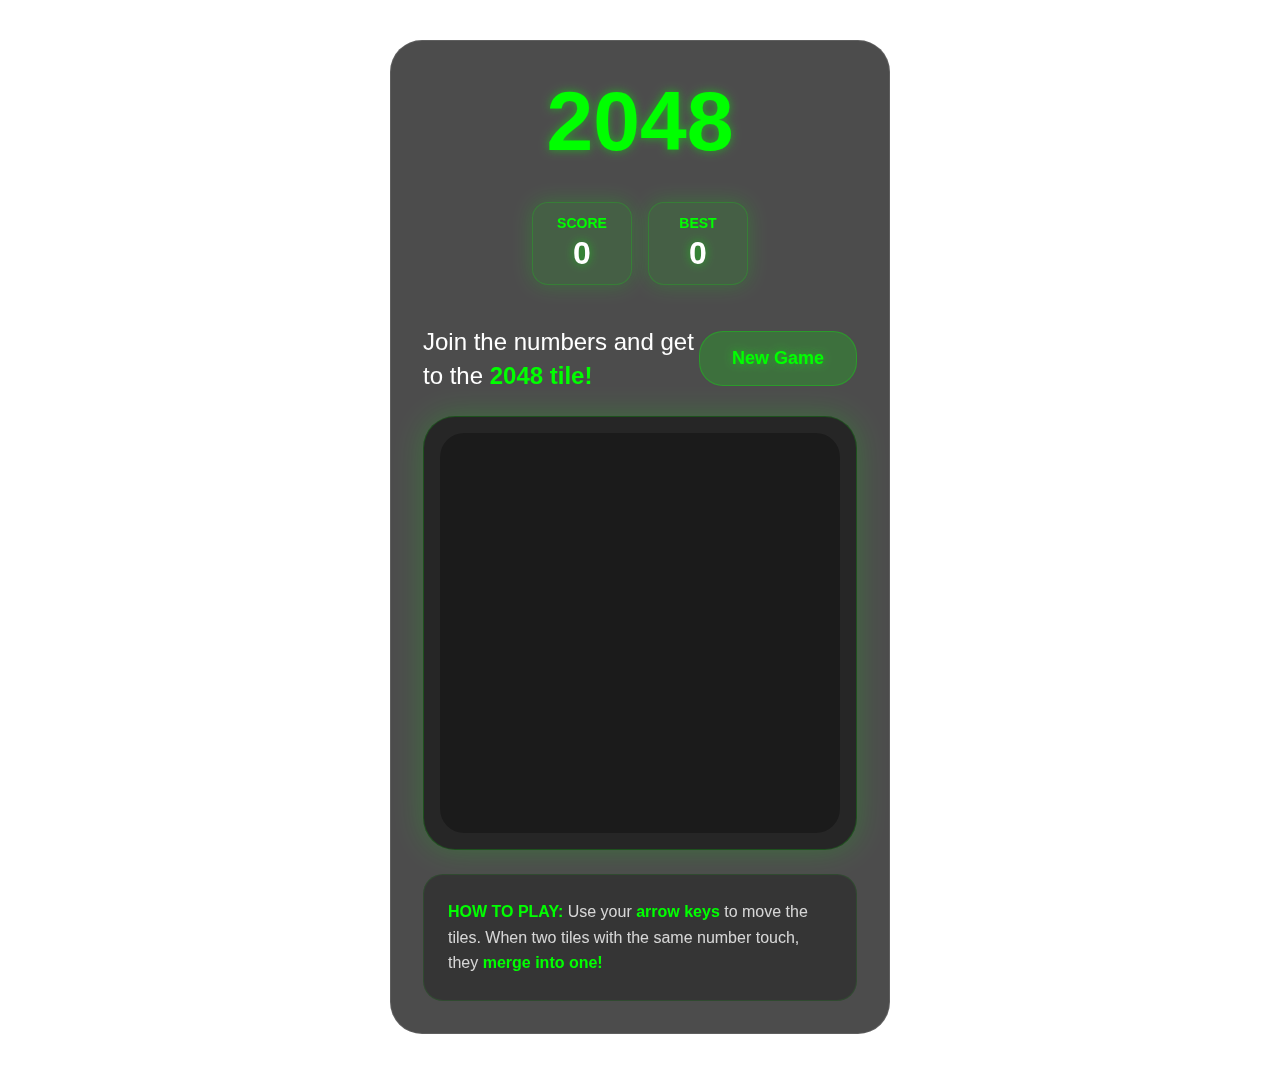
<file: web-2048/index.html>
<!DOCTYPE html>
<html lang="en">
<head>
    <meta charset="UTF-8">
    <meta name="viewport" content="width=device-width, initial-scale=1.0">
    <title>2048 Game</title>
    <link rel="stylesheet" href="style.css">
</head>
<body>
    <div class="container">
        <div class="header">
            <h1>2048</h1>
            <div class="scores-container">
                <div class="score-box">
                    <span class="score-label">SCORE</span>
                    <span id="score">0</span>
                </div>
                <div class="score-box">
                    <span class="score-label">BEST</span>
                    <span id="best-score">0</span>
                </div>
            </div>
        </div>
        <div class="above-game">
            <p class="game-intro">Join the numbers and get to the <strong>2048 tile!</strong></p>
            <button id="new-game" class="new-game-button">New Game</button>
        </div>
        <div class="game-container">
            <div class="grid-container">
                <!-- Grid cells will be generated by JavaScript -->
            </div>
        </div>
        <p class="game-explanation">
            <strong>HOW TO PLAY:</strong> Use your <strong>arrow keys</strong> to move the tiles. When two tiles with the same number touch, they <strong>merge into one!</strong>
        </p>
    </div>
    <script src="sounds.js"></script>
    <script src="script.js"></script>
</body>
</html>
</file>
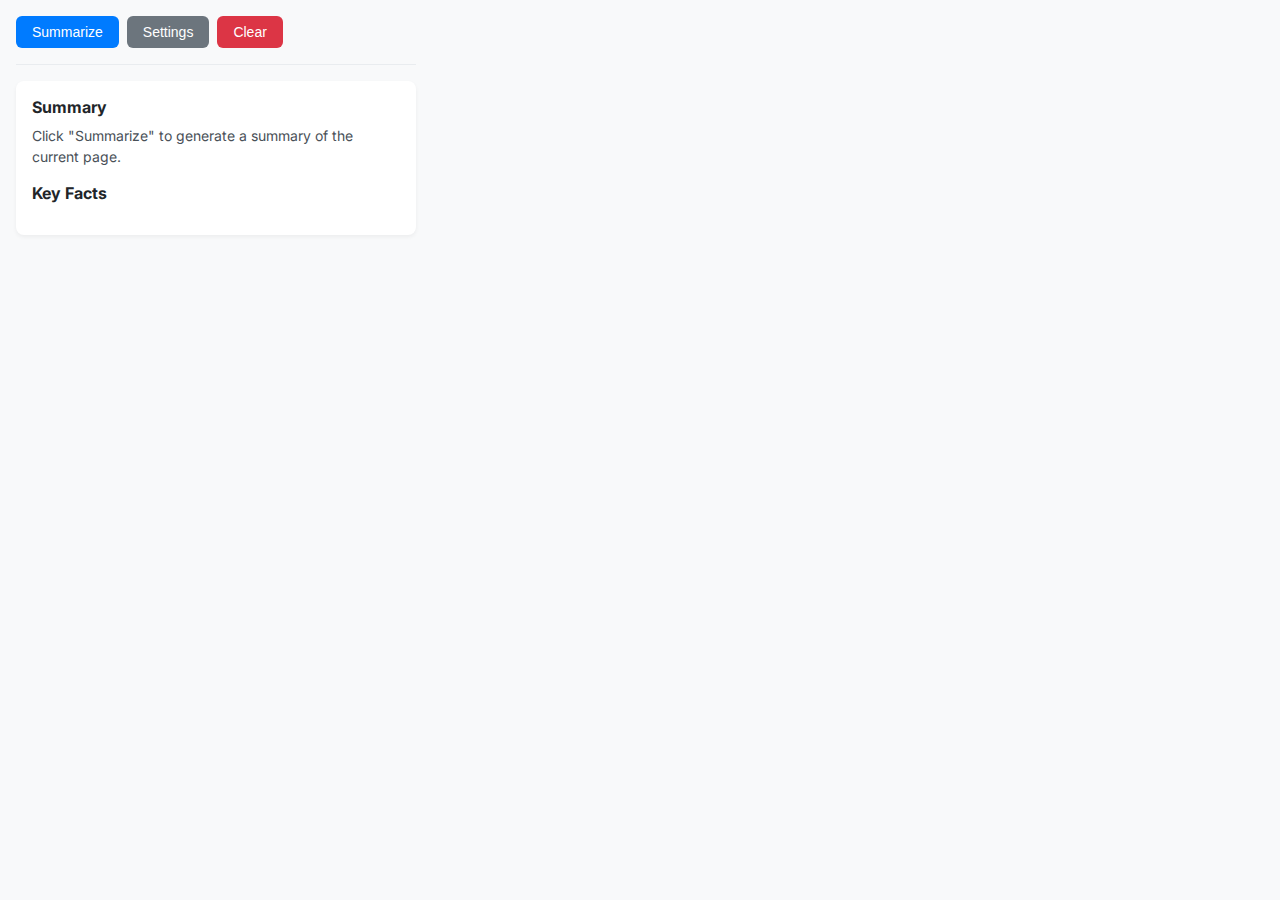
<file: chrome-summary/popup.html>
<!DOCTYPE html>
<html>
<head>
  <meta charset="UTF-8">
  <title>Web Page Summarizer</title>
  <link href="https://fonts.googleapis.com/css2?family=Inter:wght@400;500;600&display=swap" rel="stylesheet">
  <style>
    body {
      width: 400px;
      min-height: 300px;
      margin: 0;
      padding: 16px;
      font-family: 'Inter', sans-serif;
      background-color: #f8f9fa;
    }

    .header {
      display: flex;
      justify-content: space-between;
      align-items: center;
      margin-bottom: 16px;
      padding-bottom: 16px;
      border-bottom: 1px solid #e9ecef;
    }

    .button-group {
      display: flex;
      gap: 8px;
    }

    button {
      padding: 8px 16px;
      border: none;
      border-radius: 6px;
      font-size: 14px;
      font-weight: 500;
      cursor: pointer;
      transition: all 0.2s ease;
    }

    #summarizeBtn {
      background-color: #007bff;
      color: white;
    }

    #summarizeBtn:hover {
      background-color: #0056b3;
    }

    #settingsBtn {
      background-color: #6c757d;
      color: white;
    }

    #settingsBtn:hover {
      background-color: #545b62;
    }

    #clearBtn {
      background-color: #dc3545;
      color: white;
    }

    #clearBtn:hover {
      background-color: #c82333;
    }

    .content {
      background-color: white;
      border-radius: 8px;
      padding: 16px;
      box-shadow: 0 2px 4px rgba(0,0,0,0.05);
    }

    .summary-section {
      margin-bottom: 16px;
    }

    .summary-section h3 {
      margin: 0 0 8px 0;
      color: #212529;
      font-size: 16px;
    }

    .summary-content {
      color: #495057;
      font-size: 14px;
      line-height: 1.5;
    }

    .key-facts ul {
      margin: 0;
      padding-left: 20px;
    }

    .key-facts li {
      margin-bottom: 4px;
    }

    .loading {
      text-align: center;
      color: #6c757d;
      padding: 20px;
      display: none;
    }

    .spinner {
      border: 3px solid #f3f3f3;
      border-top: 3px solid #007bff;
      border-radius: 50%;
      width: 24px;
      height: 24px;
      animation: spin 1s linear infinite;
      margin: 0 auto 10px;
    }

    @keyframes spin {
      0% { transform: rotate(0deg); }
      100% { transform: rotate(360deg); }
    }
  </style>
</head>
<body>
  <div class="header">
    <div class="button-group">
      <button id="summarizeBtn">Summarize</button>
      <button id="settingsBtn">Settings</button>
      <button id="clearBtn">Clear</button>
    </div>
  </div>

  <div class="loading">
    <div class="spinner"></div>
    <p>Summarizing content...</p>
  </div>

  <div class="content">
    <div class="summary-section">
      <h3>Summary</h3>
      <div id="summaryContent" class="summary-content">
        Click "Summarize" to generate a summary of the current page.
      </div>
    </div>
    
    <div class="summary-section key-facts">
      <h3>Key Facts</h3>
      <div id="keyFactsContent" class="summary-content">
        <ul id="keyFactsList">
        </ul>
      </div>
    </div>
  </div>

  <script src="popup.js"></script>
</body>
</html>
</file>
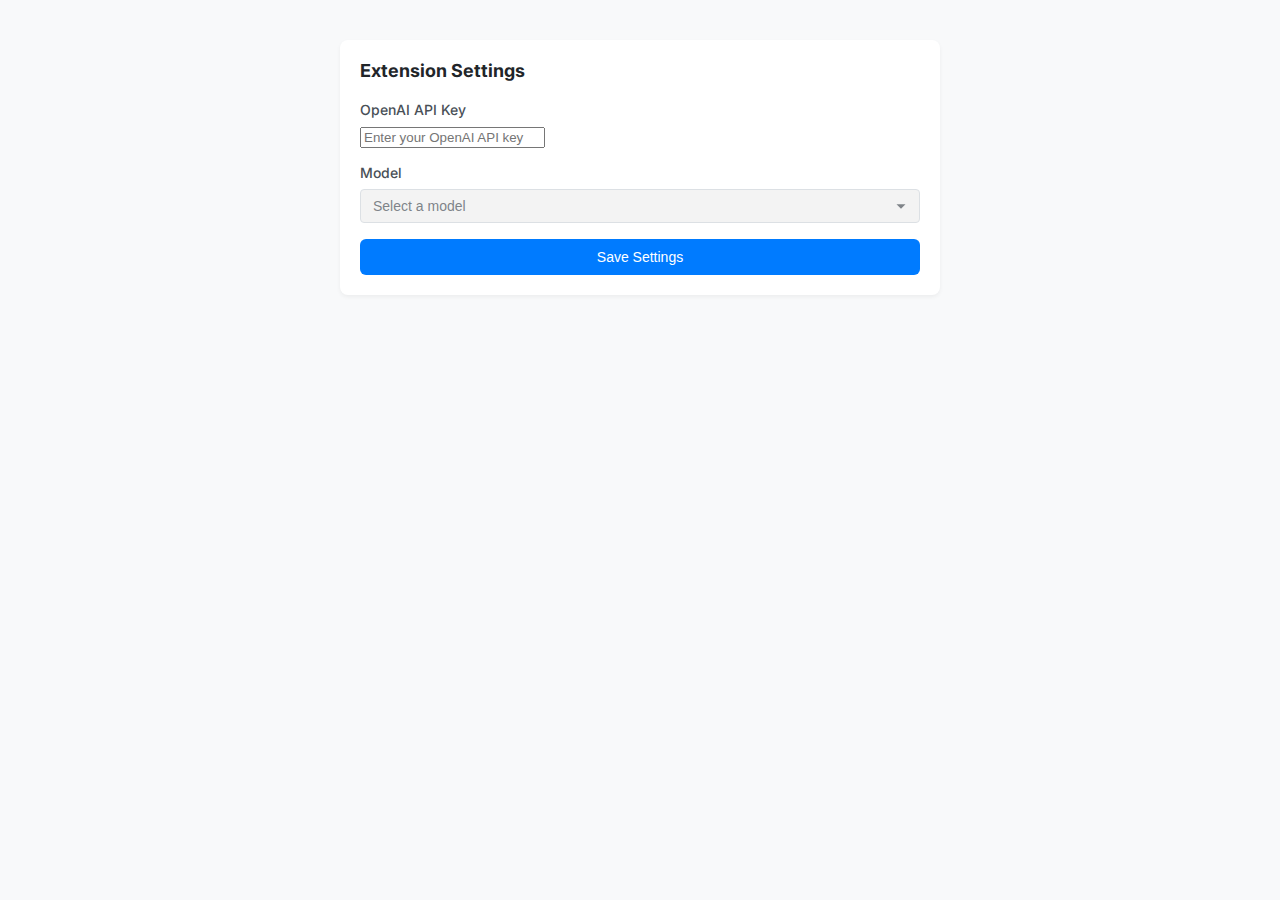
<file: chrome-summary/settings.html>
<!DOCTYPE html>
<html>
<head>
  <meta charset="UTF-8">
  <title>Settings - Web Page Summarizer</title>
  <link href="https://fonts.googleapis.com/css2?family=Inter:wght@400;500;600&display=swap" rel="stylesheet">
  <style>
    body {
      width: 100%;
      max-width: 600px;
      margin: 20px auto;
      padding: 20px;
      font-family: 'Inter', sans-serif;
      background-color: #f8f9fa;
    }

    .container {
      background-color: white;
      border-radius: 8px;
      padding: 20px;
      box-shadow: 0 2px 4px rgba(0,0,0,0.05);
    }

    h2 {
      margin: 0 0 20px 0;
      color: #212529;
      font-size: 18px;
    }

    .form-group {
      margin-bottom: 16px;
    }

    label {
      display: block;
      margin-bottom: 8px;
      color: #495057;
      font-size: 14px;
      font-weight: 500;
    }

    input[type="text"],
    select {
      width: 100%;
      padding: 8px 12px;
      border: 1px solid #ced4da;
      border-radius: 4px;
      font-size: 14px;
      color: #495057;
      box-sizing: border-box;
    }

    input[type="text"]:focus,
    select:focus {
      border-color: #80bdff;
      outline: 0;
      box-shadow: 0 0 0 0.2rem rgba(0,123,255,.25);
    }

    select {
      appearance: none;
      background-image: url("data:image/svg+xml,%3Csvg xmlns='http://www.w3.org/2000/svg' width='12' height='12' fill='%23495057' viewBox='0 0 16 16'%3E%3Cpath d='M8 11.5l-6-6h12z'/%3E%3C/svg%3E");
      background-repeat: no-repeat;
      background-position: right 12px center;
      padding-right: 36px;
    }

    button {
      width: 100%;
      padding: 10px 16px;
      border: none;
      border-radius: 6px;
      font-size: 14px;
      font-weight: 500;
      cursor: pointer;
      transition: all 0.2s ease;
      background-color: #007bff;
      color: white;
    }

    button:hover {
      background-color: #0056b3;
    }

    button:disabled {
      background-color: #6c757d;
      cursor: not-allowed;
    }

    .status {
      margin-top: 16px;
      padding: 12px;
      border-radius: 4px;
      font-size: 14px;
      display: none;
    }

    .status.success {
      background-color: #d4edda;
      color: #155724;
      border: 1px solid #c3e6cb;
    }

    .status.error {
      background-color: #f8d7da;
      color: #721c24;
      border: 1px solid #f5c6cb;
    }

    .loading {
      display: inline-block;
      width: 16px;
      height: 16px;
      border: 2px solid #f3f3f3;
      border-top: 2px solid #007bff;
      border-radius: 50%;
      animation: spin 1s linear infinite;
      margin-right: 8px;
      vertical-align: middle;
    }

    @keyframes spin {
      0% { transform: rotate(0deg); }
      100% { transform: rotate(360deg); }
    }
  </style>
</head>
<body>
  <div class="container">
    <h2>Extension Settings</h2>
    <form id="settingsForm">
      <div class="form-group">
        <label for="apiKey">OpenAI API Key</label>
        <input type="password" id="apiKey" placeholder="Enter your OpenAI API key" required>
      </div>
      
      <div class="form-group">
        <label for="model">Model</label>
        <select id="model" required disabled>
          <option value="">Select a model</option>
        </select>
      </div>

      <button type="submit" id="saveButton">Save Settings</button>
    </form>

    <div id="statusMessage" class="status"></div>
  </div>

  <script src="settings.js"></script>
</body>
</html>
</file>
<file: web-2048/style.css>
#matrix-background {
    position: fixed;
    top: 0;
    left: 0;
    width: 100vw;
    height: 100vh;
    z-index: -1;
    background: #000;
}

#matrixCanvas {
    position: absolute;
    top: 0;
    left: 0;
    width: 100%;
    height: 100%;
    opacity: 0.8;
}

* {
    box-sizing: border-box;
    margin: 0;
    padding: 0;
}

body {
    background-color: transparent;
    font-family: -apple-system, BlinkMacSystemFont, "Segoe UI", Roboto, sans-serif;
    display: flex;
    justify-content: center;
    align-items: flex-start;
    padding: 40px 20px;
    min-height: 100vh;
    color: #fff;
    position: relative;
}

.container {
    width: 100%;
    max-width: 500px;
    margin: 0 auto;
    background: rgba(0, 0, 0, 0.7);
    padding: 32px;
    border-radius: 32px;
    backdrop-filter: blur(10px);
    border: 1px solid rgba(255, 255, 255, 0.1);
}

.header {
    display: flex;
    flex-direction: column;
    align-items: center;
    gap: 32px;
    margin-bottom: 40px;
}

h1 {
    font-size: 84px;
    font-weight: 700;
    color: #00ff00;
    margin: 0;
    text-shadow: 0 0 10px rgba(0, 255, 0, 0.5);
}

.scores-container {
    display: flex;
    gap: 16px;
    width: 100%;
    justify-content: center;
}

.score-box {
    background: rgba(0, 255, 0, 0.1);
    padding: 12px 24px;
    border-radius: 16px;
    min-width: 100px;
    text-align: center;
    box-shadow: 0 0 20px rgba(0, 255, 0, 0.2);
    border: 1px solid rgba(0, 255, 0, 0.2);
}

.score-label {
    display: block;
    font-size: 14px;
    text-transform: uppercase;
    font-weight: 600;
    color: #00ff00;
    margin-bottom: 4px;
}

#score, #best-score, #moves {
    display: block;
    font-size: 32px;
    font-weight: 700;
    color: #fff;
    text-shadow: 0 0 10px rgba(0, 255, 0, 0.5);
}

.above-game {
    display: flex;
    justify-content: space-between;
    align-items: center;
    margin-bottom: 24px;
}

.game-intro {
    color: #fff;
    font-size: 24px;
    font-weight: 500;
    margin: 0;
    line-height: 1.4;
}

.game-intro strong {
    font-weight: 600;
    color: #00ff00;
}

.new-game-button {
    background: rgba(0, 255, 0, 0.2);
    color: #00ff00;
    border: 1px solid rgba(0, 255, 0, 0.3);
    border-radius: 24px;
    padding: 16px 32px;
    font-weight: 600;
    font-size: 18px;
    cursor: pointer;
    transition: all 0.2s ease;
    white-space: nowrap;
    text-shadow: 0 0 10px rgba(0, 255, 0, 0.5);
}

.new-game-button:hover {
    background: rgba(0, 255, 0, 0.3);
    transform: translateY(-1px);
    box-shadow: 0 0 20px rgba(0, 255, 0, 0.3);
}

.new-game-button:active {
    transform: translateY(0);
}

.game-container {
    background: rgba(0, 0, 0, 0.5);
    border-radius: 32px;
    width: 100%;
    aspect-ratio: 1;
    margin-bottom: 24px;
    user-select: none;
    touch-action: none;
    cursor: grab;
    box-shadow: 0 0 30px rgba(0, 255, 0, 0.2);
    padding: 16px;
    position: relative;
    border: 1px solid rgba(0, 255, 0, 0.2);
}

.game-container:active {
    cursor: grabbing;
}

.grid-container {
    display: grid;
    grid-template-columns: repeat(4, 1fr);
    grid-gap: 16px;
    width: 100%;
    height: 100%;
    background: rgba(0, 0, 0, 0.3);
    border-radius: 24px;
    padding: 16px;
    position: relative;
}

.grid-cell {
    width: 100%;
    height: 0;
    background: rgba(0, 0, 0, 0.3);
    border-radius: 16px;
    padding-bottom: 100%;
    position: relative;
    box-shadow: inset 0 0 8px rgba(0, 255, 0, 0.1);
}

.tile {
    position: absolute;
    display: flex;
    justify-content: center;
    align-items: center;
    font-size: 36px;
    font-weight: 700;
    border-radius: 16px;
    transition: all 0.15s ease-in-out;
    z-index: 1;
    background: rgba(0, 0, 0, 0.7);
    box-shadow: 0 0 20px rgba(0, 255, 0, 0.3);
    color: #00ff00;
    text-shadow: 0 0 10px rgba(0, 255, 0, 0.5);
    transform: translate3d(0, 0, 0);
    will-change: transform;
    backdrop-filter: blur(4px);
}

.tile::after {
    content: '';
    position: absolute;
    top: 0;
    left: 0;
    right: 0;
    bottom: 0;
    border-radius: 16px;
    box-shadow: inset 0 0 2px rgba(0, 255, 0, 0.5);
    pointer-events: none;
}

/* Remove the fixed positioning overrides */
.tile[style*="left"],
.tile[style*="top"] {
    transition: all 0.15s ease-in-out;
}

.tile[data-value="2"], 
.tile[data-value="4"] { 
    background: rgba(0, 255, 0, 0.1);
    color: #00ff00;
}

.tile[data-value="8"] { 
    background: rgba(0, 255, 0, 0.2);
    color: #fff;
}

.tile[data-value="16"] { 
    background: rgba(0, 255, 0, 0.3);
    color: #fff;
}

.tile[data-value="32"] { 
    background: rgba(0, 255, 0, 0.4);
    color: #fff;
}

.tile[data-value="64"] { 
    background: rgba(0, 255, 0, 0.5);
    color: #fff;
}

.tile[data-value="128"] { 
    background: rgba(0, 255, 0, 0.6);
    color: #fff;
    font-size: 32px;
}

.tile[data-value="256"] { 
    background: rgba(0, 255, 0, 0.7);
    color: #fff;
    font-size: 32px;
}

.tile[data-value="512"] { 
    background: rgba(0, 255, 0, 0.8);
    color: #fff;
    font-size: 32px;
}

.tile[data-value="1024"] { 
    background: rgba(0, 255, 0, 0.9);
    color: #fff;
    font-size: 28px;
}

.tile[data-value="2048"] { 
    background: rgb(0, 255, 0);
    color: #fff;
    font-size: 28px;
    box-shadow: 0 0 30px rgba(0, 255, 0, 0.5);
}

.game-explanation {
    color: rgba(255, 255, 255, 0.8);
    margin: 0;
    line-height: 1.6;
    font-size: 16px;
    padding: 24px;
    background: rgba(0, 0, 0, 0.3);
    border-radius: 20px;
    border: 1px solid rgba(0, 255, 0, 0.1);
}

.game-explanation strong {
    color: #00ff00;
    font-weight: 600;
}
</file>
